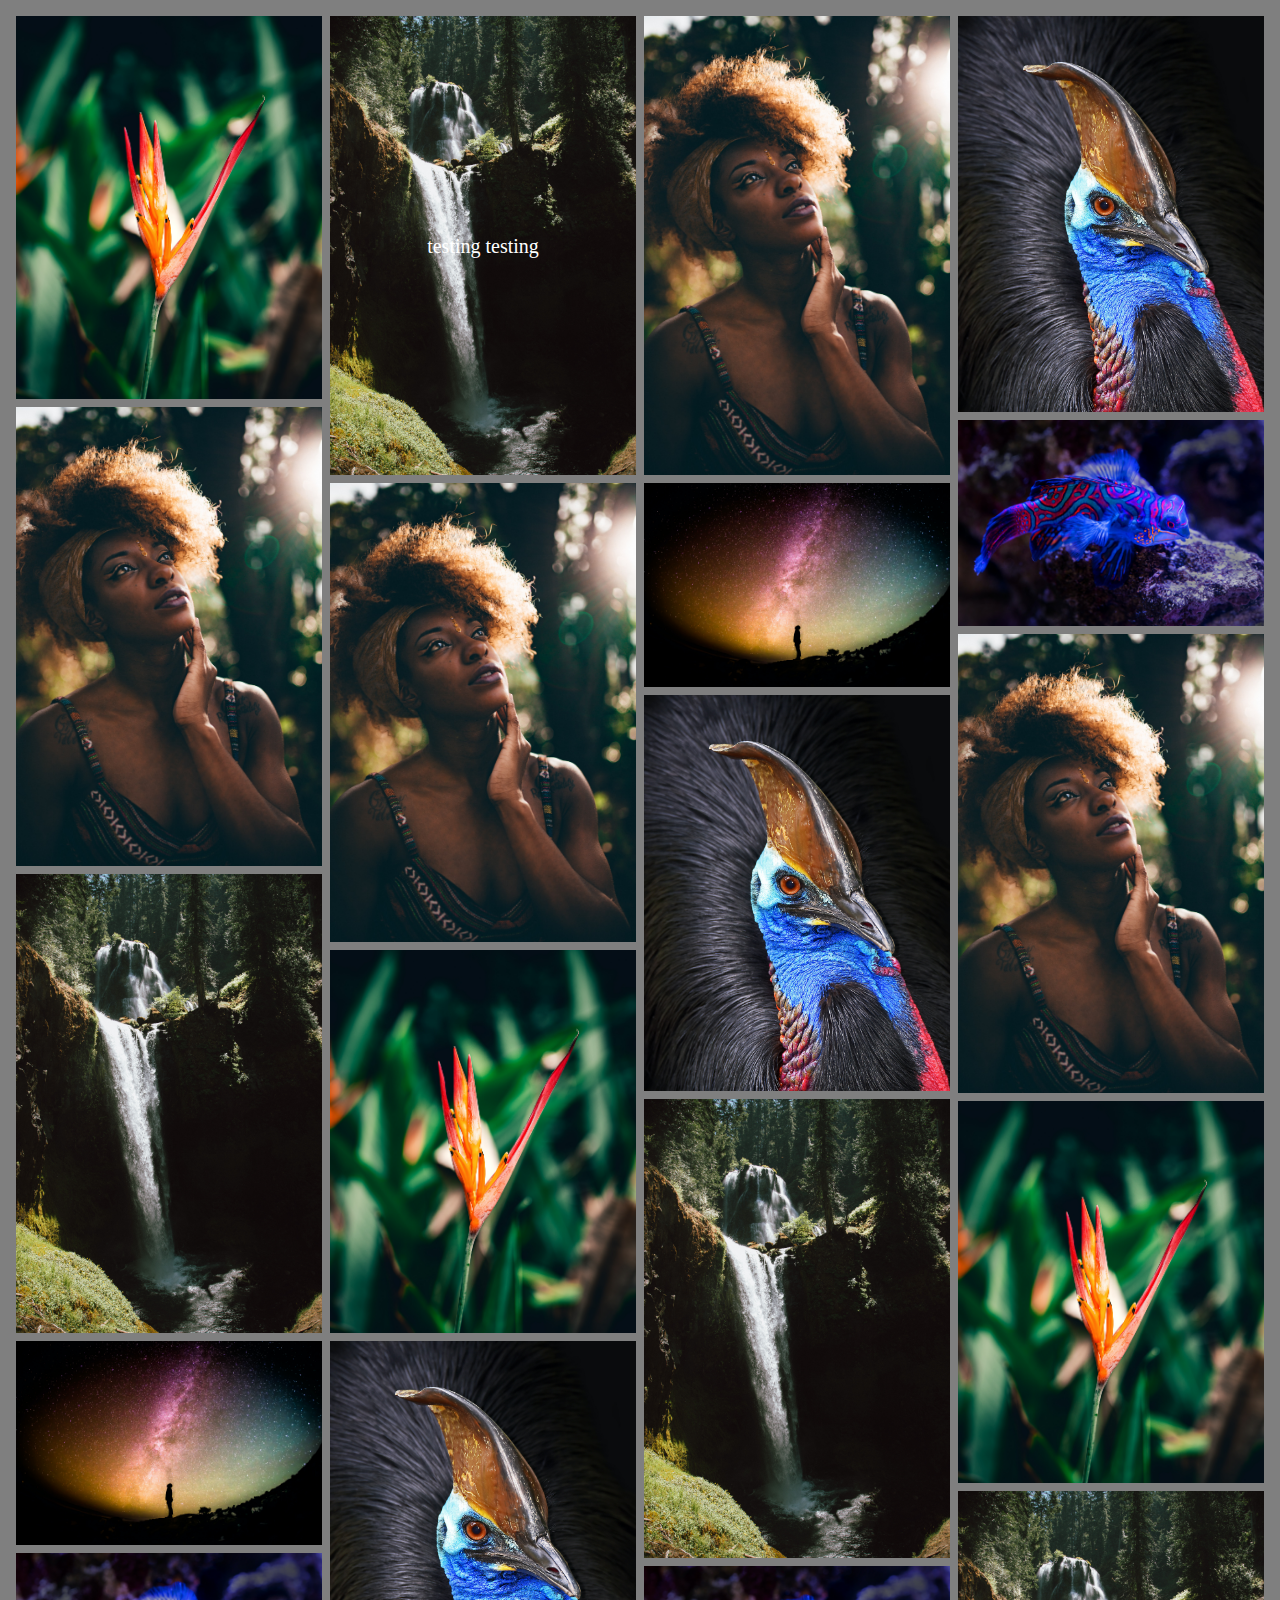
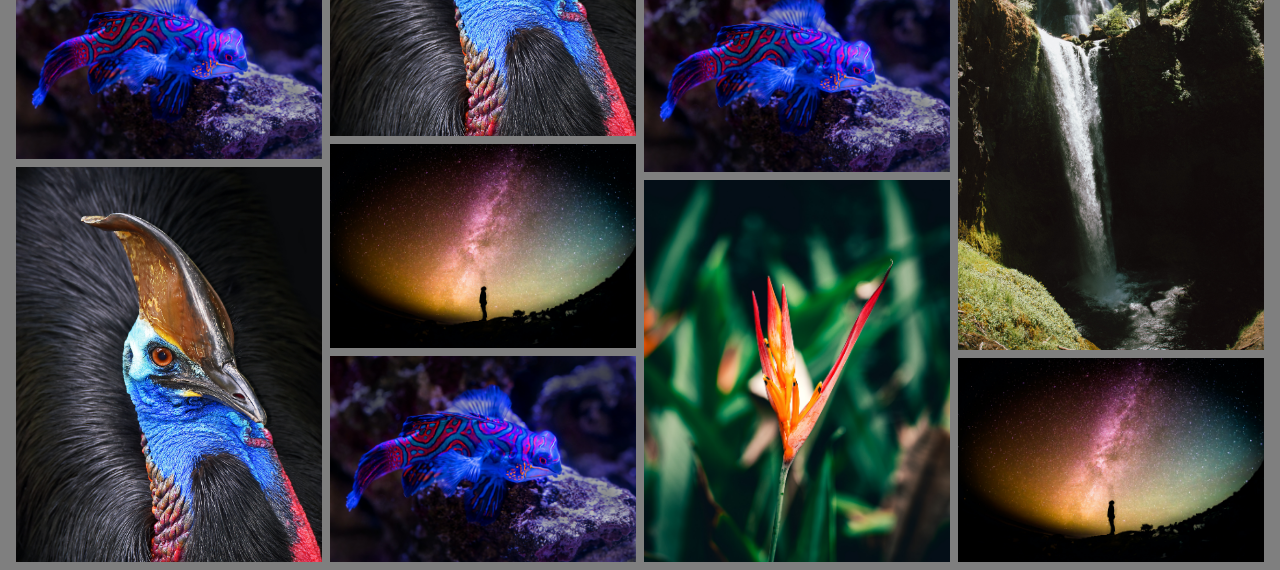
<file: Myportfolio/image-gallery.html>
<!DOCTYPE html>
<html lang="en">
<head>
    <meta charset="UTF-8">
    <meta name="viewport" content="width=device-width, initial-scale=1.0">
    <link rel="stylesheet" href="image-gallery.css">
    <title>Document</title>
</head>
<body>
    <div class="row">
        <div class="column">
          <div class="container">
            <img src="./Images/Bird-of-paradise.jpg" alt="bird of paradise" class="image">
            <div class="overlay"></div>
            <div class="text"></div>
            </div>
          <div class="container">
            <img src="./Images/Boho-woman.jpg" alt="Natural woman" class="image">
            <div class="overlay"></div>
            <div class="text"></div>
            </div> 
          <div class="container">          
            <img src="./Images/Mossy-watercliff.jpg" alt="waterfall" class="image">
            <div class="overlay"></div>
            <div class="text"></div>
            </div>
          <div class="container">            
            <img src="./Images/galaxy.jpg" alt="galaxy" class="image">
            <div class="overlay"></div>
            <div class="text"></div>
            </div>
          <div class="containter">            
            <img src="Images/colorful_fish.jpg" alt="fish" class="image">
            <div class="overlay"></div>
            <div class="text"></div>
            </div>     
          <div class="container">    
            <img src="./Images/Emu.jpg" alt="emu" class="image">
            <div class="overlay"></div>
            <div class="text"></div>
            </div>            
    </div>
    <div class="column">
      <div class="container">
        <img src="./Images/Mossy-watercliff.jpg" alt="waterfall" class="image">
        <div class="overlay"></div>
        <div class="text">testing testing</div>
      </div>
      <div class="container">
        <img src="./Images/Boho-woman.jpg" alt="Natural woman" class="image">
        <div class="overlay"></div>
        <div class="text"></div>
        </div>
      <div class="container">        
        <img src="./Images/Bird-of-paradise.jpg" alt="bird of paradise" class="image">
        <div class="overlay"></div>
        <div class="text"></div>
        </div>
      <div class="container">        
        <img src="./Images/Emu.jpg" alt="emu" class="image">
        <div class="overlay"></div>
        <div class="text"></div>
        </div>
      <div class="container">          
        <img src="./Images/galaxy.jpg" alt="galaxy" class="image">
        <div class="overlay"></div>
        <div class="text"></div>
        </div>
      <div class="container">        
        <img src="./Images/colorful_fish.jpg" alt="fish" class="image">
        <div class="overlay"></div>
        <div class="text"></div>
        </div>        
      </div>
      <div class="column">
        <div class="container">
          <img src="./Images/Boho-woman.jpg" class="image">
          <div class="overlay"></div>
          <div class="text"></div>
          </div>       
        <div class="container">
        <img src="./Images/galaxy.jpg" alt="galaxy" class="image">
        <div class="overlay"></div>
        <div class="text"></div>
        </div>
      <div class="container">
        <img src="./Images/Emu.jpg" alt="emu" class="image">
        <div class="overlay"></div>
        <div class="text"></div>
        </div>
      <div class="container">
        <img src="./Images/Mossy-watercliff.jpg" alt="waterfall" class="image">
        <div class="overlay"></div>
        <div class="text"></div>
        </div>
      <div class="container">
        <img src="./Images/colorful_fish.jpg" alt="fish" class="image"> 
        <div class="overlay"></div>
        <div class="text"></div>
        </div>
      <div class="container">     
        <img src="./Images/Bird-of-paradise.jpg" alt="bird of paradise" class="image">
        <div class="overlay"></div>
        <div class="text"></div>
        </div>
      </div>
      <div class="column">
        <div class="container">
          <img src="./Images/Emu.jpg" alt="emu" class="image">
          <div class="overlay"></div>
          <div class="text"></div>
          </div>         
      <div class="container">
        <img src="./Images/colorful_fish.jpg" alt="fish" class="image"> 
        <div class="overlay"></div>
        <div class="text"></div>
        </div>
      <div class="container">        
        <img src="./Images/Boho-woman.jpg" alt="Natural woman" class="image">
        <div class="overlay"></div>
        <div class="text"></div>
        </div>
      <div class="container">        
        <img src="./Images/Bird-of-paradise.jpg" alt="bird of paradise" class="image">
        <div class="overlay"></div>
        <div class="text"></div>
        </div>
      <div class="container">          
        <img src="./Images/Mossy-watercliff.jpg" alt="waterfall" class="image">
        <div class="overlay"></div>
        <div class="text"></div>
        </div>
      <div class="container">          
        <img src="./Images/galaxy.jpg" alt="galaxy" class="image">
        <div class="overlay"></div>
        <div class="text"></div>
        </div>        
      </div>
    </div>
</body>
</html>
</file>
<file: Myportfolio/image-gallery.css>
*{
    box-sizing: border-box;
}


.row {
    display: flex;
    flex-wrap: wrap;
    padding: 0 4px;
  }
  
  /* Create four equal columns that sits next to each other */
  .column {
    flex: 25%;
    max-width: 25%;
    padding: 0 4px;
  }
  
  .column img {
    margin-top: 8px;
    vertical-align: middle;
    width: 100%;
  }
  
  body{
    background: rgba(0, 0, 0, 0.5)
  }
  
  .container {
    position: relative;
    /* width: 50%; */
  }
  
  .image {
    display: block;
    width: 100%;
    height: auto;
  }
  
  .overlay {
    position: absolute;
    top: 0;
    bottom: 0;
    left: 0;
    right: 0;
    height: 100%;
    width: 100%;
    opacity: 0;
    transition: .5s ease;
    background-color: #008CBA;
  }
  
  .container:hover .overlay {
    opacity: 1;
  }
  
  .text {
    color: white;
    font-size: 20px;
    position: absolute;
    top: 50%;
    left: 50%;
    -webkit-transform: translate(-50%, -50%);
    -ms-transform: translate(-50%, -50%);
    transform: translate(-50%, -50%);
    text-align: center;
  }

  /* Responsive layout - makes a two column-layout instead of four columns */
  @media screen and (max-width: 800px) {
    .column {
      flex: 50%;
      max-width: 50%;
    }
  }
  
  /* Responsive layout - makes the two columns stack on top of each other instead of next to each other */
  @media screen and (max-width: 600px) {
    .column {
      flex: 100%;
      max-width: 100%;
    }
  }
</file>
